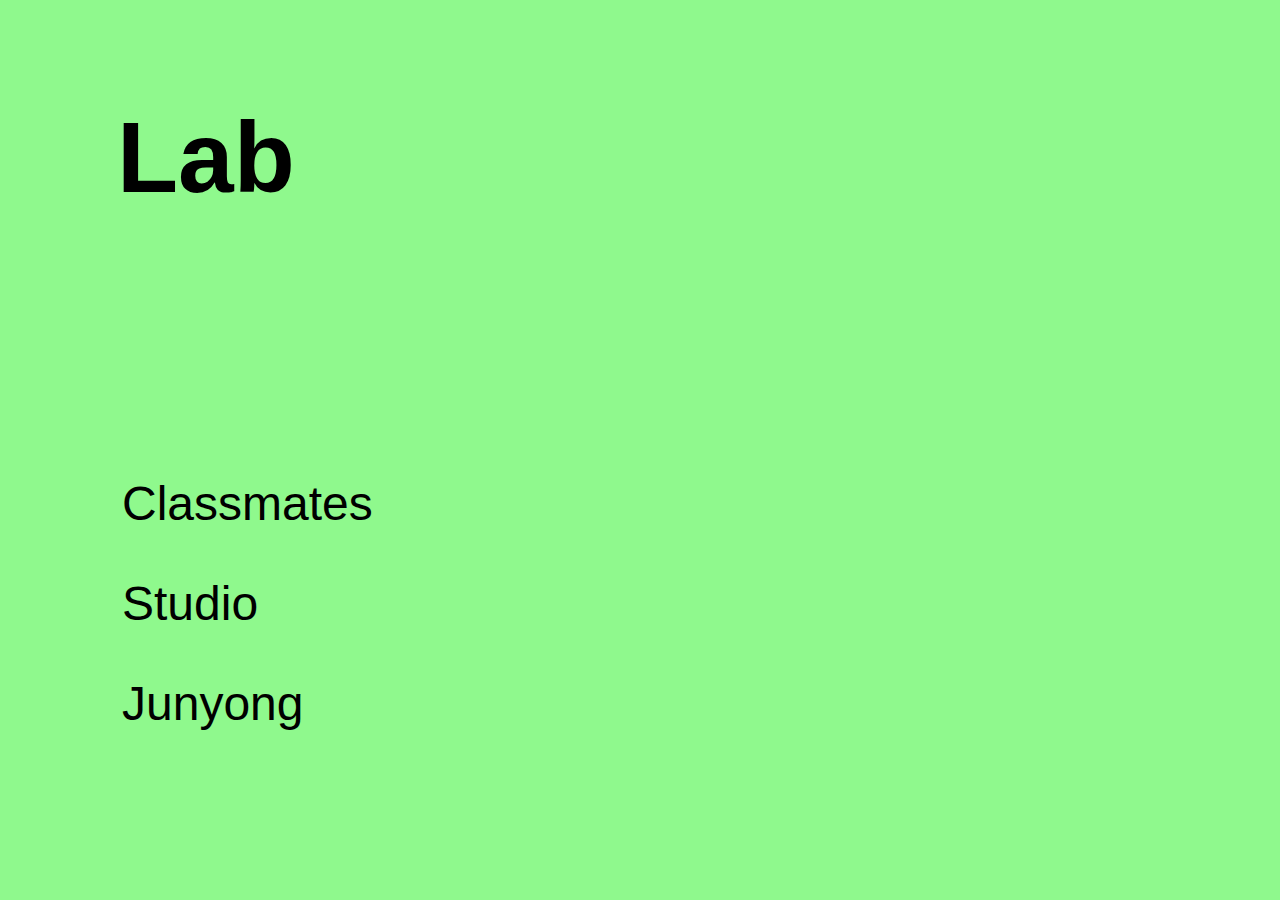
<file: core2 lab p1/lab.html>
<!DOCTYPE html>
<html lang="en">
<head>
    <link rel="stylesheet" href="css/style.css">
    <meta name="viewport" content="width=device-width, initial-scale=1.0">
    <title>Lab</title>
</head>
<body class="labpg" alt= "lab">
    <link href="http://fonts.cdnfonts.com/css/armata" rel="stylesheet">
    <div class="nav4">
        <p class="lab2"><a href="lab.html">Lab</a></p>
    </div>

       <div class="nav">
           <ul>
             <p class ="classmates2"><a href="students.html">Classmates</a></p>
             <p class="studio3"><a href="studio.html">Studio</a></p>
             <p class="jp"><a href="index.html">Junyong</a></p>
           </ul>
        </div>



    
</body>
</html>
</file>
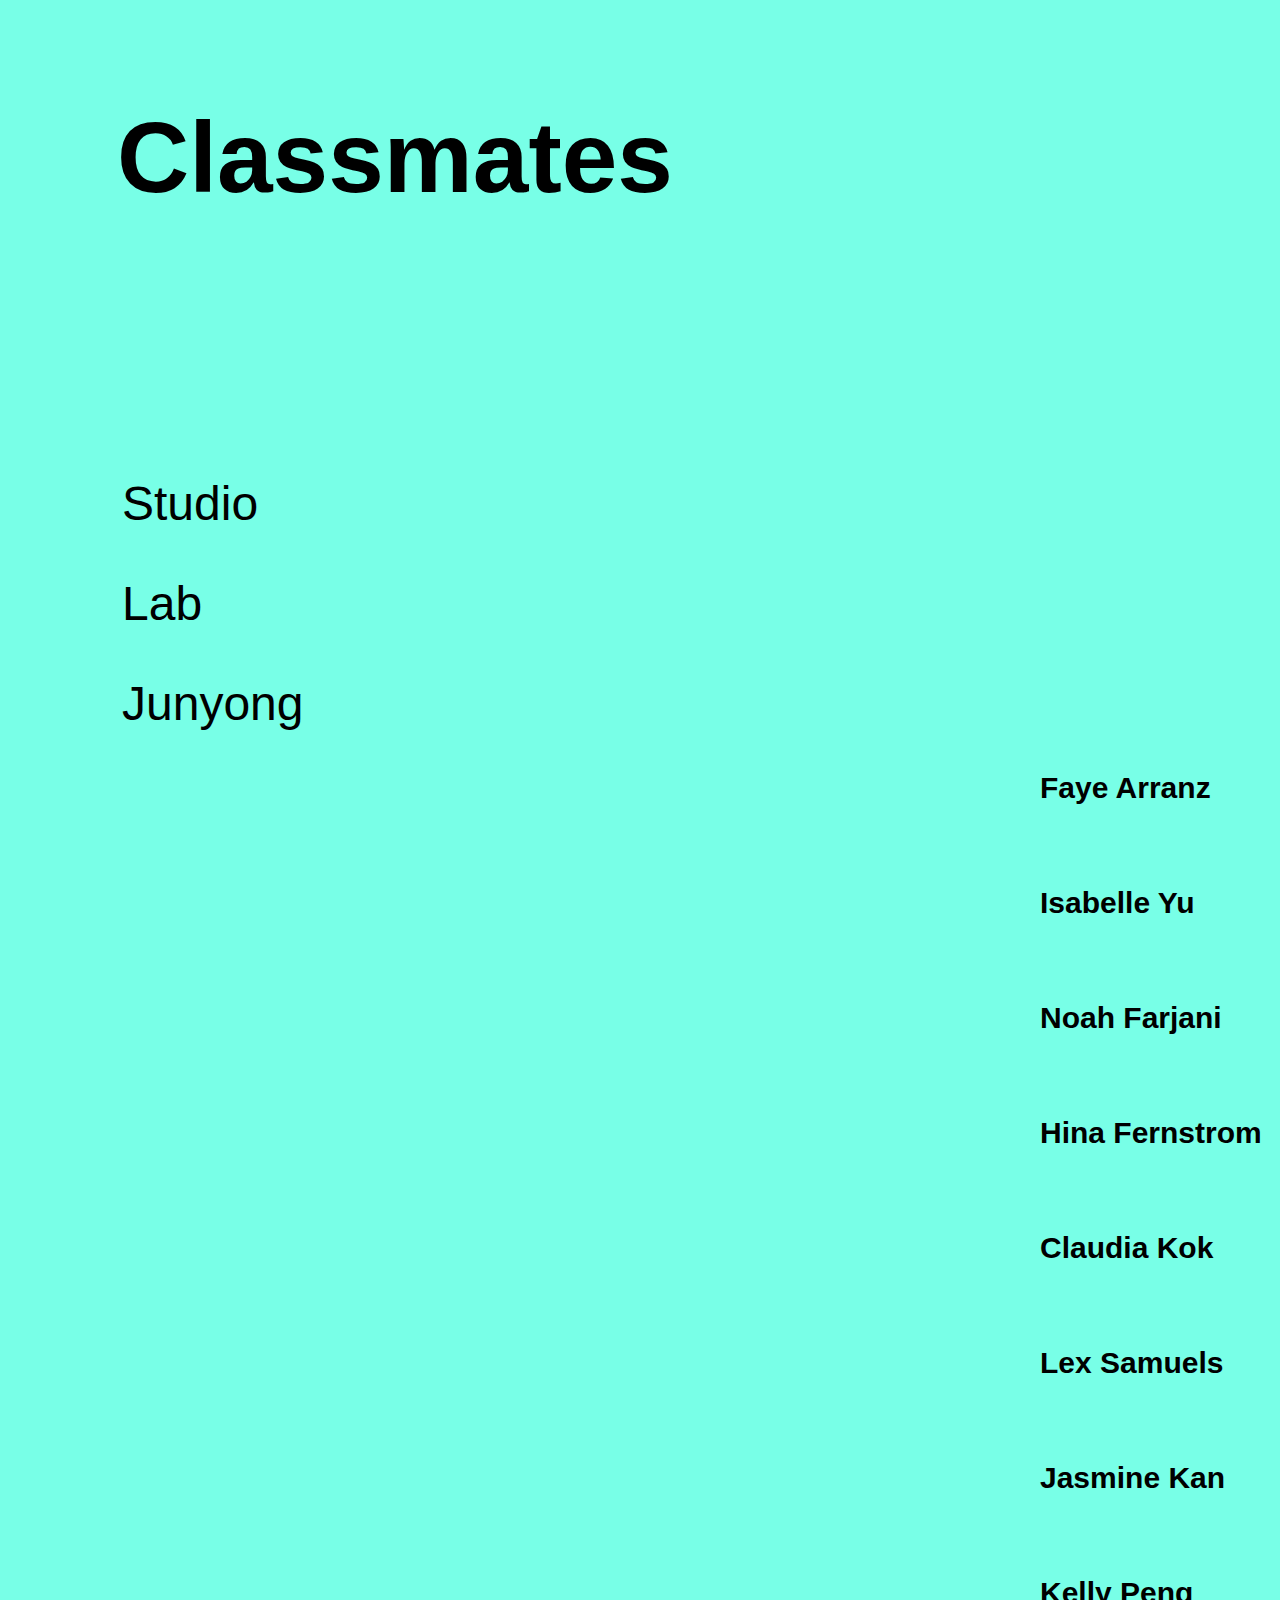
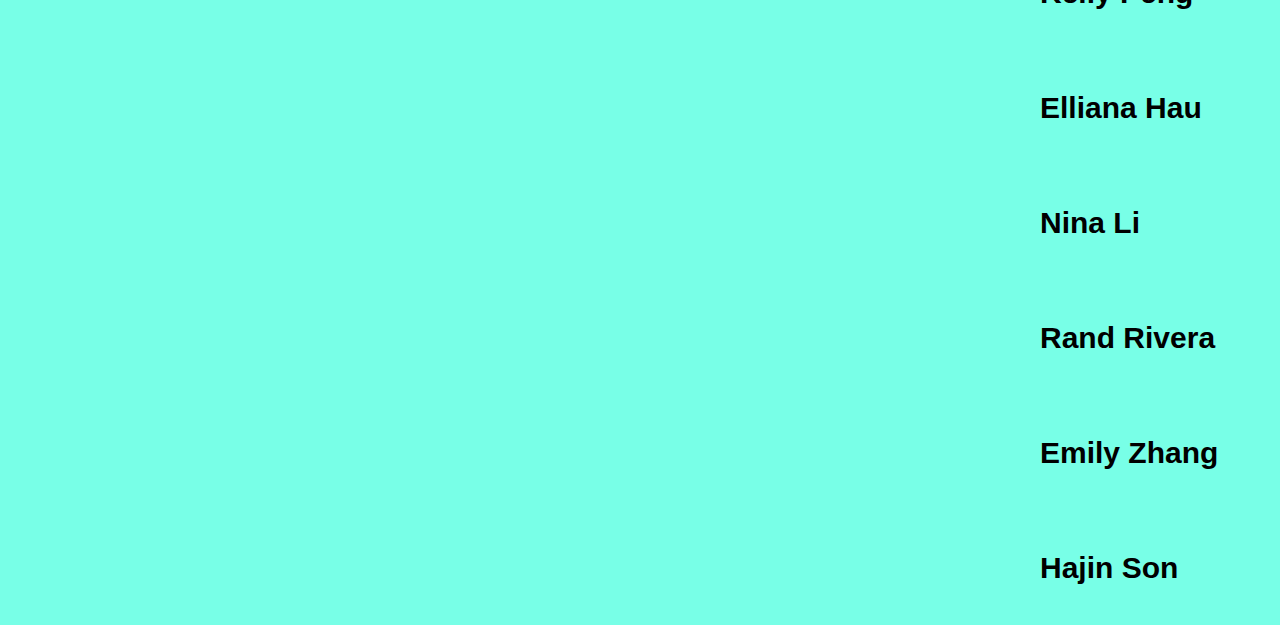
<file: core2 lab p1/students.html>
<!DOCTYPE html>
<html lang="en">
<head>
    <link rel="stylesheet" href="css/style.css">
    <meta name="viewport" content="width=device-width, initial-scale=1.0">
    <title>Classmates</title>
</head>
<body class="studentspg" alt= "students">
    <link href="http://fonts.cdnfonts.com/css/armata" rel="stylesheet">
    <div class="nav2">
        <p class="class2"><a href="students.html">Classmates</a></p>
    </div>

       <div class="nav">
           <ul>
             <p class="studio"><a href="studio.html">Studio</a></p>
             <p class ="lab"><a href="lab.html">Lab</a></p>
             <p class="jp"><a href="index.html">Junyong</a></p>
           </ul>
        </div>

        <div class="classlist">
            <ul>
                <li class="faye"><a href="https://fayeolay.github.io/Webring/">Faye Arranz</a></li>
                <li class="issa"><a href="https://yux654.github.io/Webring/">Isabelle Yu</a></li>
                <li class="noah"><a href="https://nsfarjani.github.io/webring/">Noah Farjani</a></li>
                <li class="hina"><a href="https://hinafernstrom.github.io/Webring/">Hina Fernstrom</a></li>
                <li class="claud"><a href="https://kokc099.github.io/Webring/">Claudia Kok</a></li>
                <li class="lex"><a href="https://lexsamuels.glitch.me">Lex Samuels</a></li>
                <li class="jas"><a href="https://kanl905.github.io/s22-webring/">Jasmine Kan</a></li>
                <li class="kell"><a href="https://kalipeng.github.io/kellyinter2/">Kelly Peng</a></li>
                <li class="ell"><a href="https://ellianahau.github.io/webring/">Elliana Hau</a></li>
                <li class="nin"><a href="https://lcx2002.github.io/webring/">Nina Li</a></li>
                <li class="ran"><a href="https://river330.github.io/coreint2/">Rand Rivera</a></li>
                <li class="emi"><a href="https://emilyzhang2002.github.io/web/">Emily Zhang</a></li>
                <li class="haj"><a href="https://hajindol.github.io/webring/">Hajin Son</a></li>
                
                
            </ul>
        </div>



    
</body>
</html>
</file>
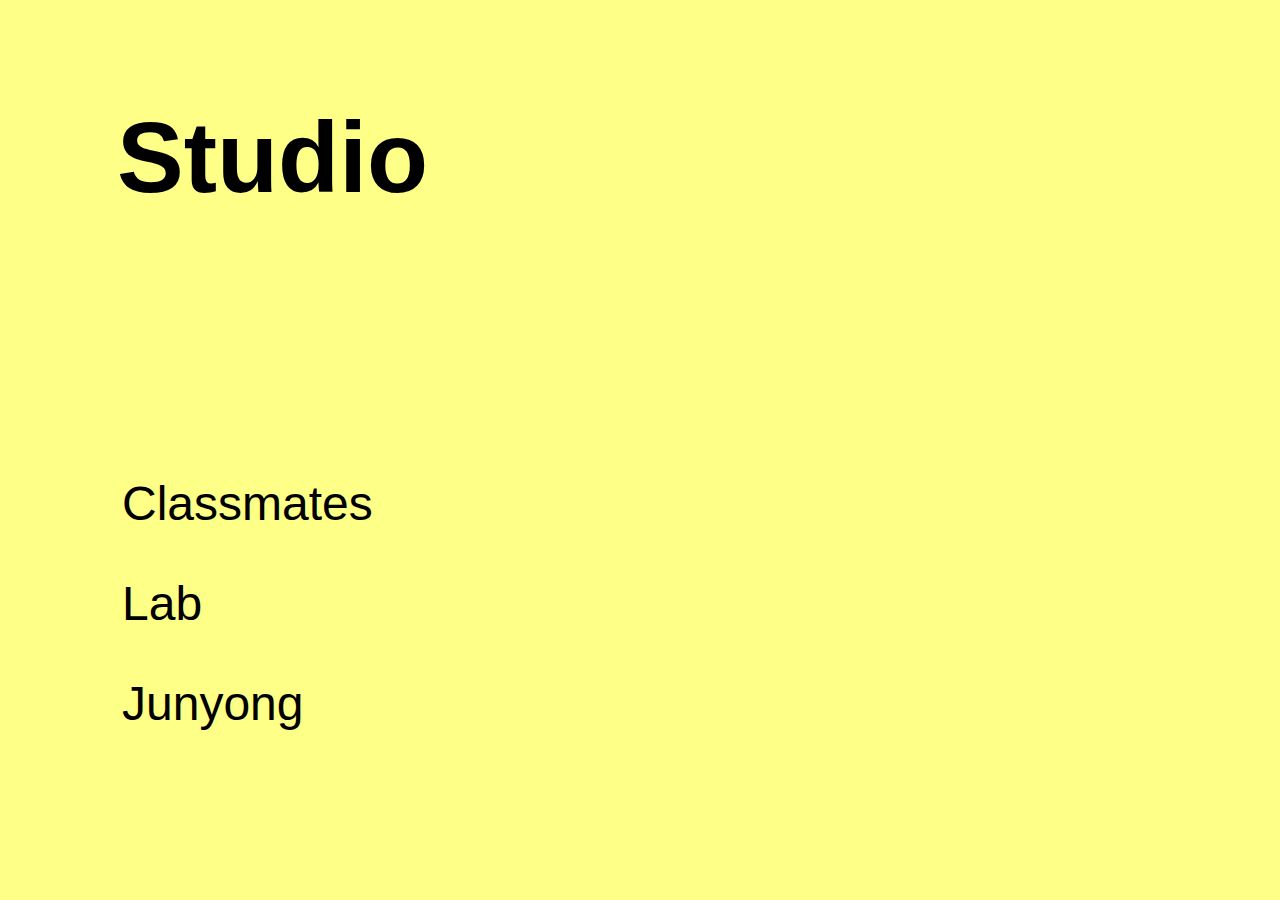
<file: core2 lab p1/studio.html>
<!DOCTYPE html>
<html lang="en">
<head>
    <link rel="stylesheet" href="css/style.css">
    <meta name="viewport" content="width=device-width, initial-scale=1.0">
    <title>Studio</title>
</head>
<body class="studiopg" alt= "studio">
    <link href="http://fonts.cdnfonts.com/css/armata" rel="stylesheet">
    <div class="nav3">
        <p class="studio2"><a href="students.html">Studio</a></p>
    </div>

       <div class="nav">
           <ul>
             <p class ="classmates2"><a href="students.html">Classmates</a></p>
             <p class ="lab"><a href="lab.html">Lab</a></p>
             <p class="jp"><a href="index.html">Junyong</a></p>
           </ul>
        </div>



    
</body>
</html>
</file>
<file: core2 lab p1/css/style.css>
body{
   font-family: 'Armata', sans-serif; 
   animation: fadeInAnimation ease 3s
    animation-iteration-count: 1;
    animation-fill-mode: forwards;
}
  
@keyframes fadeInAnimation {
    0% {
        opacity: 0;
    }
    100% {
        opacity: 1;
     }
}
   
   


.homepage{
    background-color: #FF8686;
}

li{
    list-style-type: none;
}

ul{
    list-style-type: none;
}

.nav1{
    text-decoration: none;
    position: absolute;
    width: 488px;
    height: 336px;
    left: 117px;
    top: 71px;
    font-style: normal;
    font-weight: bold;
    font-size: 100px;
    line-height: 115px;
    color: black;
}

.studio{
    text-decoration: none;
    position: absolute;
    width: 404px;
    height: 64px;
    left: 122px;
    top: 426px;
    font-size: 48px;
    line-height: 60px;
    color: #000000;
    
}

.lab{
    text-decoration: none;
    position: absolute;
    width: 404px;
    height: 64px;
    left: 122px;
    top: 526px;
    font-size: 48px;
    line-height: 60px;
    color: #000000;
}

.classmates{
    text-decoration: none;
    position: absolute;
    width: 404px;
    height: 64px;
    left: 122px;
    top: 626px;
    font-size: 48px;
    line-height: 60px;
}

.intro{
    position: absolute;
    width: 751px;
    height: 400px;
    left: 634px;
    top: 189px;
    font-size: 27px;
    line-height: 32px;
    color: #000000;
}

a{
    text-decoration: none;
    color: black;
    transition: all 0.2s linear;
}

a:hover{
    color: green;
}

.studentspg{
    background-color: #78FFE7;
}

.jp{
    text-decoration: none;
    position: absolute;
    width: 404px;
    height: 64px;
    left: 122px;
    top: 626px;
    font-size: 48px;
    line-height: 60px;

}

.class2{
    text-decoration: none;
    position: absolute;
    width: 488px;
    height: 336px;
    left: 117px;
    top: 0px;
    font-style: normal;
    font-weight: bold;
    font-size: 100px;
    line-height: 115px;
    color: black;

}

.classmates2{
    text-decoration: none;
    position: absolute;
    width: 404px;
    height: 64px;
    left: 122px;
    top: 426px;
    font-size: 48px;
    line-height: 60px;
    color: #000000;

}

.studio2{
    text-decoration: none;
    position: absolute;
    width: 488px;
    height: 336px;
    left: 117px;
    top: 0px;
    font-style: normal;
    font-weight: bold;
    font-size: 100px;
    line-height: 115px;
    color: black;

}

.studiopg{
    background-color: #FDFF86;
}

.studio3{
    text-decoration: none;
    position: absolute;
    width: 404px;
    height: 64px;
    left: 122px;
    top: 526px;
    font-size: 48px;
    line-height: 60px;
    color: #000000;

}

.lab2{
    text-decoration: none;
    position: absolute;
    width: 488px;
    height: 336px;
    left: 117px;
    top: 0px;
    font-style: normal;
    font-weight: bold;
    font-size: 100px;
    line-height: 115px;
    color: black;

}

.labpg{
    background-color: #8FF98D;
}

.classlist{
    text-decoration: none;
    position: absolute;
    width: 488px;
    height: 336px;
    left: 1000px;
    top: 700px;
    font-style: normal;
    font-weight: bold;
    font-size: 30px;
    line-height: 115px;

    color: black;

}
</file>
